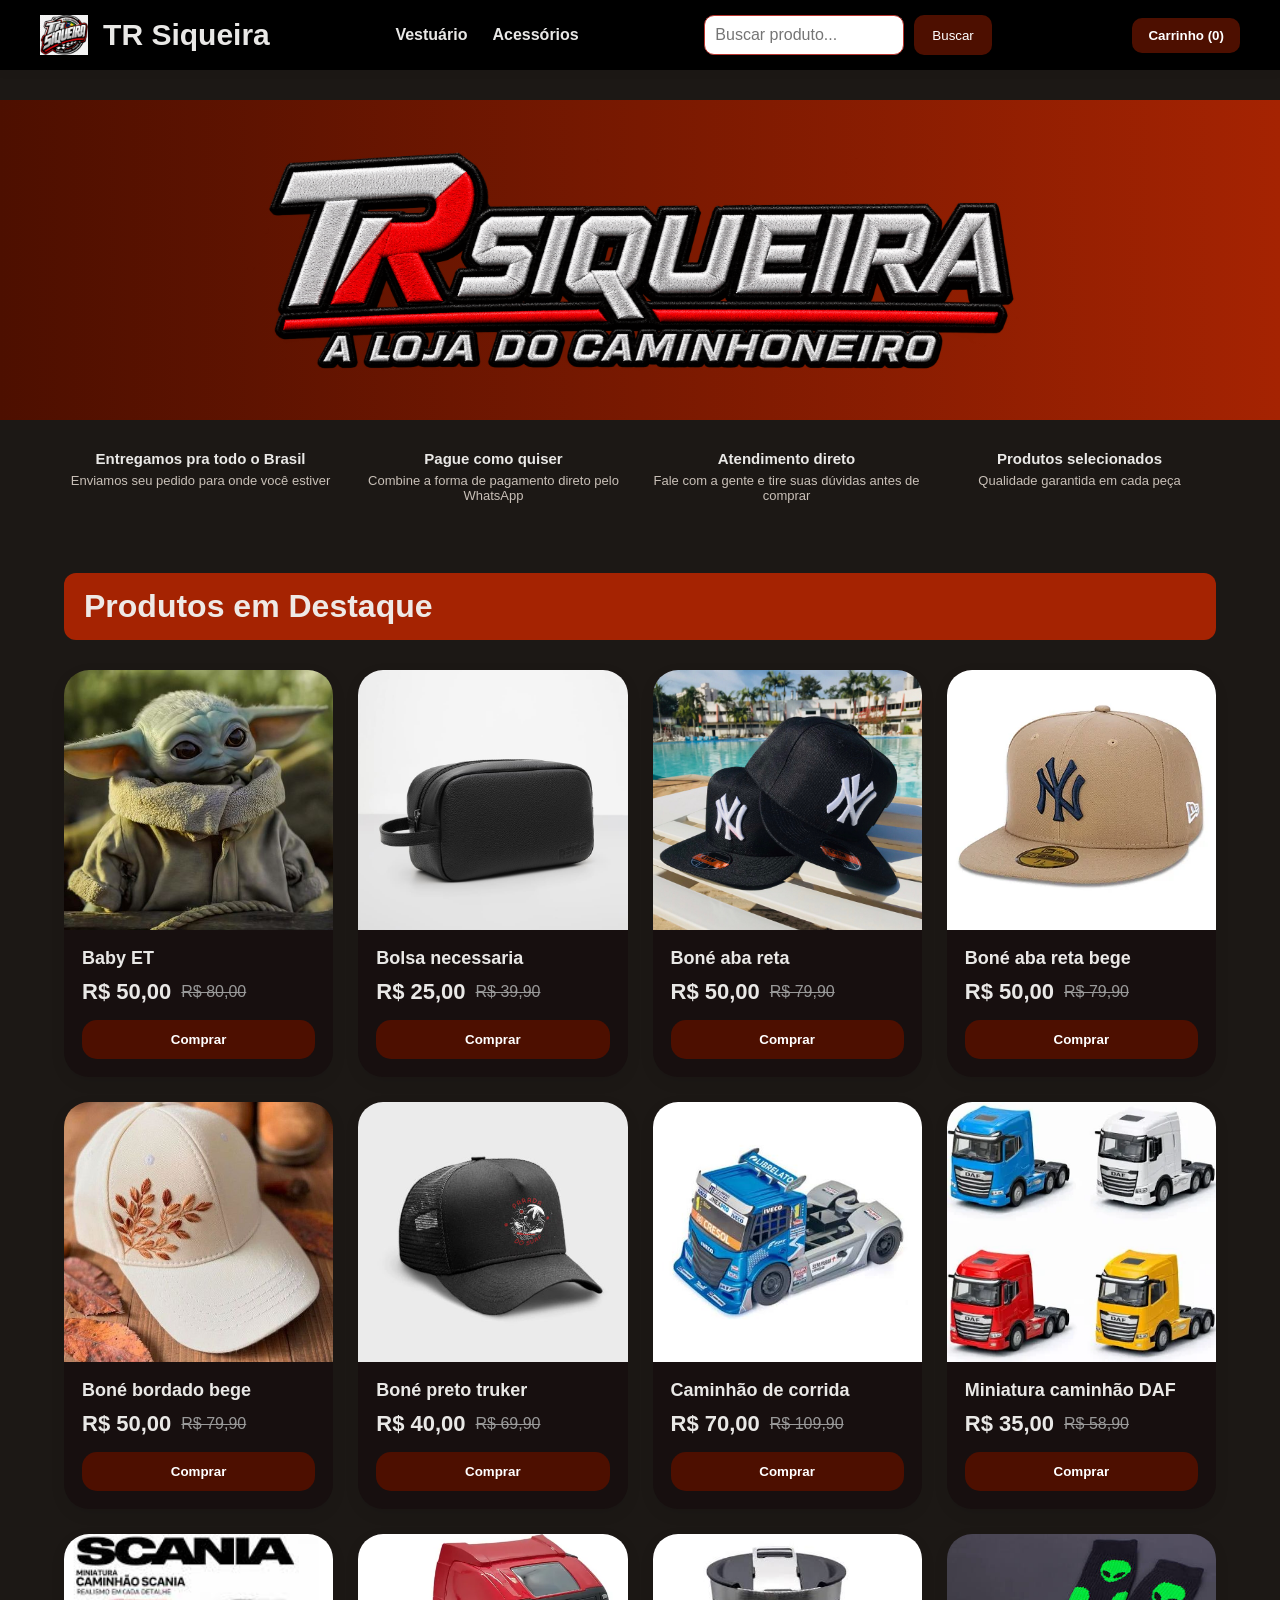
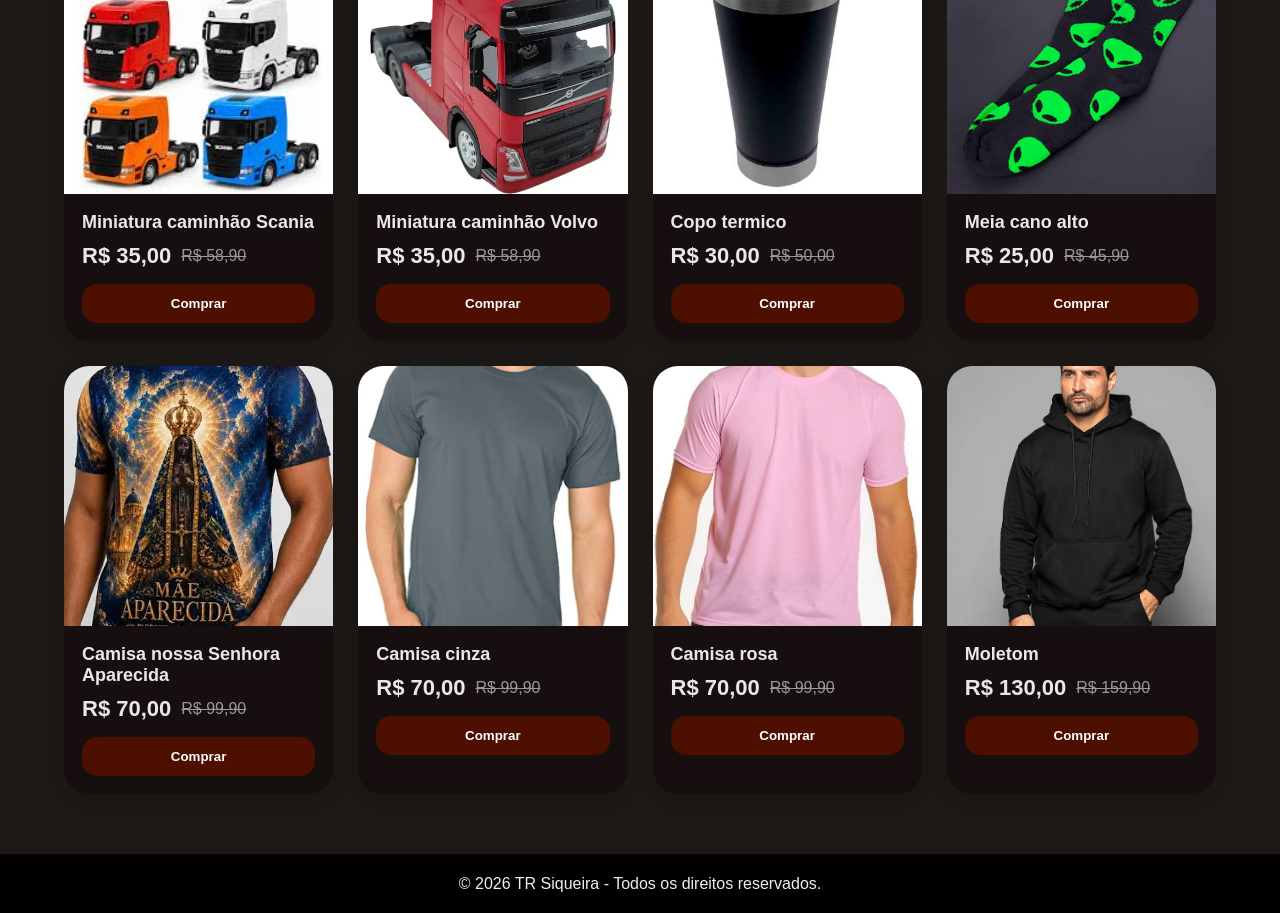
<file: index.html>
<!DOCTYPE html>
<html lang="pt-BR">
<head>
  <meta charset="UTF-8" />
  <meta name="viewport" content="width=device-width, initial-scale=1.0" />
  <title>TR Siqueira</title>
  <link rel="stylesheet" href="css.css" />
</head>
<body>

  <header>
    <div class="logo"><img src="imagens/img-tr.jpg" alt="Logo TR Siqueira"> TR Siqueira</div>

    <nav>
      <a href="roupas.html">Vestuário</a>
      <a href="acessorios.html">Acessórios</a>
    </nav>
  </header>

  <section class="banner">
    <div>
      <img src="imagens/baner.png" alt="Banner da Loja" />
    </div>
  </section>

  <section class="trust-badges">
    <div class="trust-badge">
      <h3>Entregamos pra todo o Brasil</h3>
      <p>Enviamos seu pedido para onde você estiver</p>
    </div>
    <div class="trust-badge">
      <h3>Pague como quiser</h3>
      <p>Combine a forma de pagamento direto pelo WhatsApp</p>
    </div>
    <div class="trust-badge">
      <h3>Atendimento direto</h3>
      <p>Fale com a gente e tire suas dúvidas antes de comprar</p>
    </div>
    <div class="trust-badge">
      <h3>Produtos selecionados</h3>
      <p>Qualidade garantida em cada peça</p>
    </div>
  </section>

  <section class="products-section">
    <div class="section-title">
      <h2>Produtos em Destaque</h2>
    </div>

    <div class="products-grid" id="productsGrid"></div>
  </section>

  <footer>
    © 2026 TR Siqueira - Todos os direitos reservados.
  </footer>

  <script src="script.js"></script>

</body>
</html>
</file>
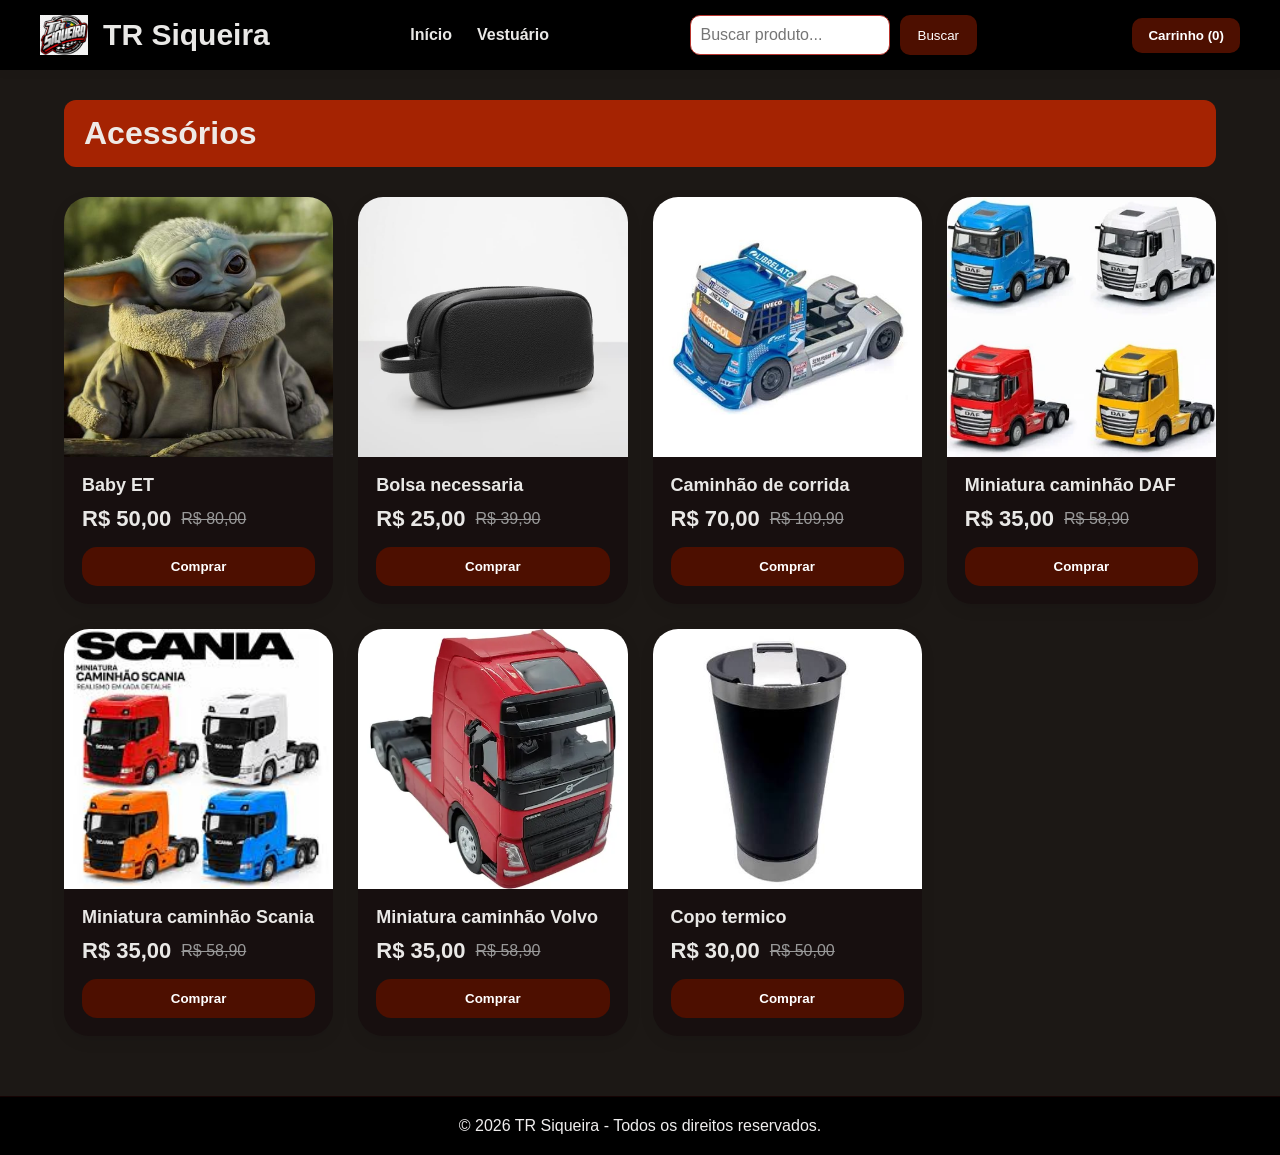
<file: acessorios.html>
<!DOCTYPE html>
<html lang="pt-BR">
<head>
  <meta charset="UTF-8" />
  <meta name="viewport" content="width=device-width, initial-scale=1.0" />
  <title>TR Siqueira - Acessórios</title>
  <link rel="stylesheet" href="css.css" />
</head>
<body>

  <header>
    <div class="logo"><img src="imagens/img-tr.jpg" alt="Logo TR Siqueira"> TR Siqueira</div>

    <nav>
      <a href="index.html">Início</a>
      <a href="roupas.html">Vestuário</a>
     
    </nav>
  </header>

  <section class="products-section">
    <div class="section-title">
      <h2>Acessórios</h2>
    </div>

    <div class="products-grid" id="productsGrid"></div>
  </section>

  <footer>
    © 2026 TR Siqueira - Todos os direitos reservados.
  </footer>

  <script>
    // Diz ao script.js para mostrar só os produtos dessa categoria.
    const categoriasPagina = ['acessorios'];
  </script>
  <script src="script.js"></script>

</body>
</html>
</file>
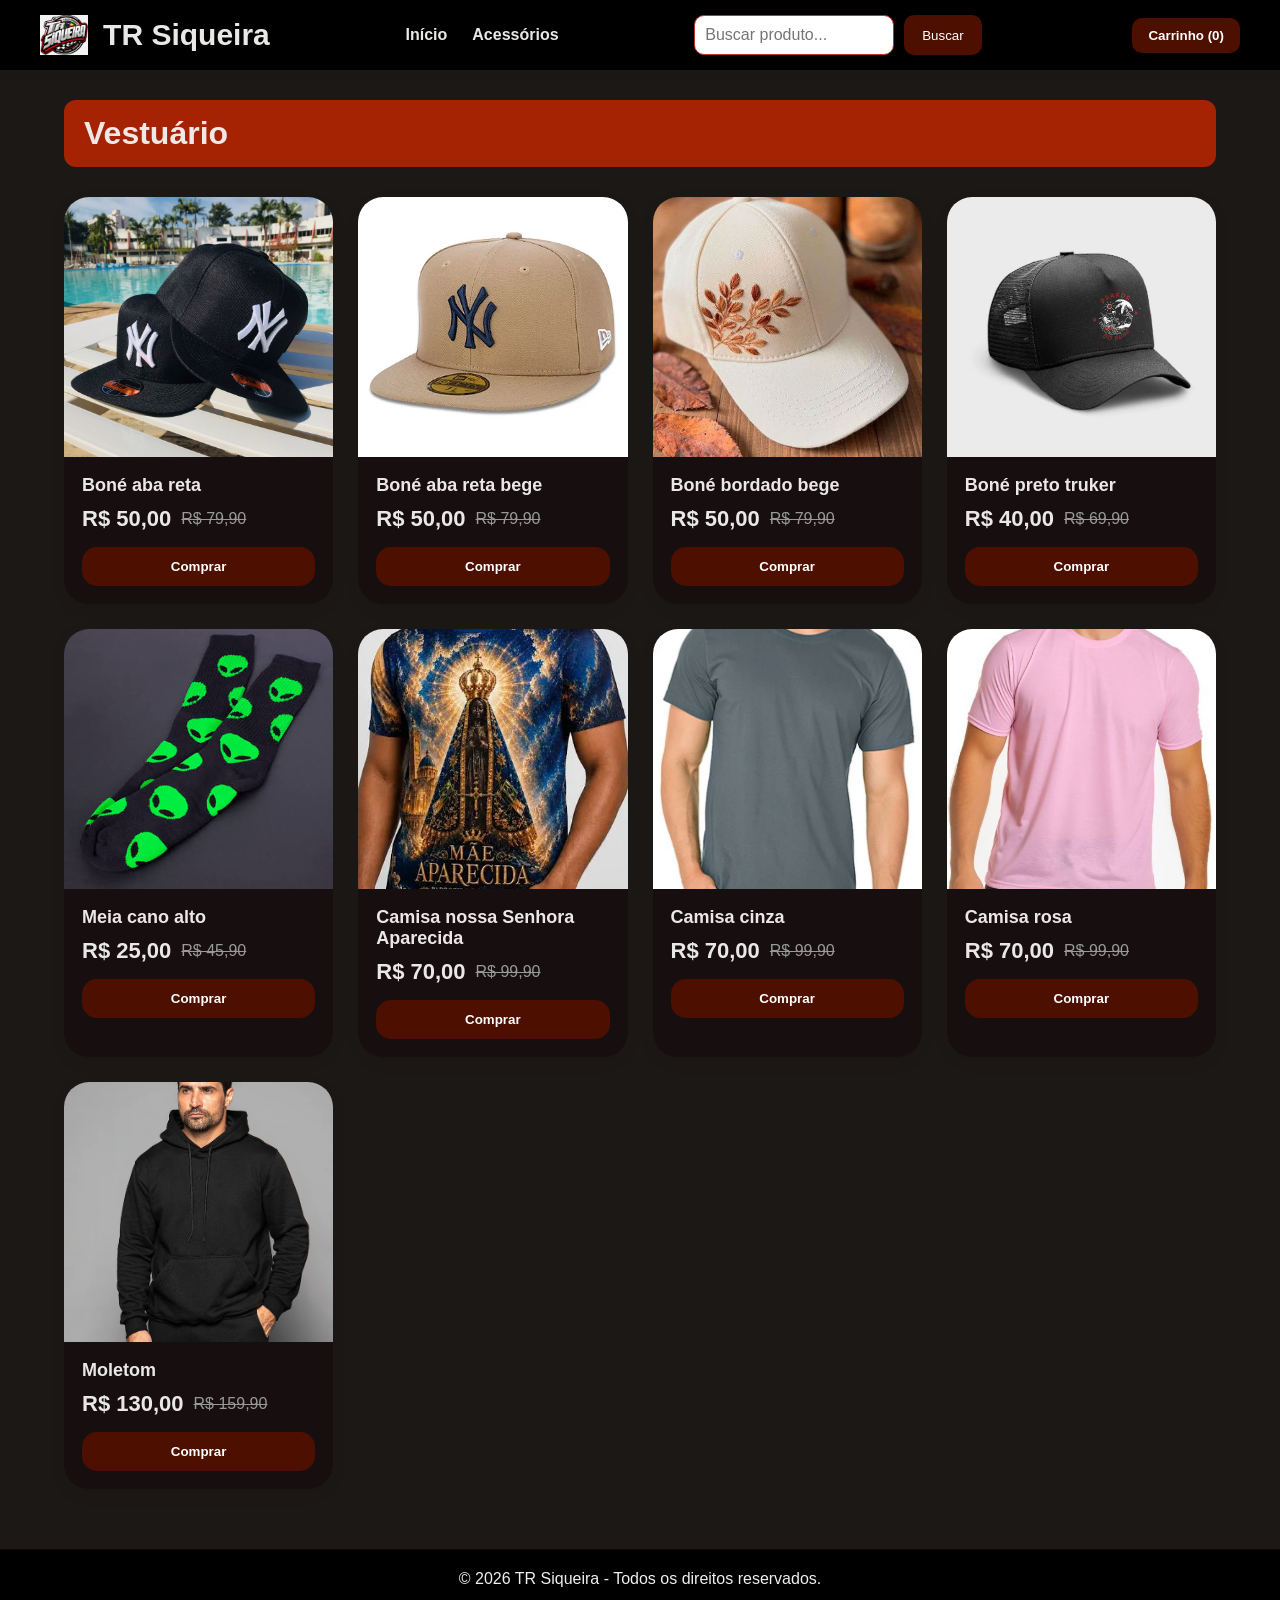
<file: roupas.html>
<!DOCTYPE html>
<html lang="pt-BR">
<head>
  <meta charset="UTF-8" />
  <meta name="viewport" content="width=device-width, initial-scale=1.0" />
  <title>TR Siqueira - Vestuário</title>
  <link rel="stylesheet" href="css.css" />
</head>
<body>

  <header>
    <div class="logo"><img src="imagens/img-tr.jpg" alt="Logo TR Siqueira"> TR Siqueira</div>

    <nav>
      <a href="index.html">Início</a>
      <a href="acessorios.html">Acessórios</a>
    
    </nav>
  </header>

  <section class="products-section">
    <div class="section-title">
      <h2>Vestuário</h2>
    </div>

    <div class="products-grid" id="productsGrid"></div>
  </section>

  <footer>
    © 2026 TR Siqueira - Todos os direitos reservados.
  </footer>

  <script>
    // Mostra os produtos de ambas as categorias de roupa.
    const categoriasPagina = ['masculino', 'feminino'];
  </script>
  <script src="script.js"></script>

</body>
</html>
</file>
<file: css.css>
:root {
      --color-dourado: #f1f0edf7;
      --color-dourado-claro: #ee6a63;
      --color-preto: #000000;
      --color-marrom: #1c1815;
      --color-vinho: #4D0F00;
      --color-vinho-claro: #a52302;
    }

 * {
      margin: 0;
      padding: 0;
      box-sizing: border-box;
      font-family: Arial, sans-serif;
    }

    html {
      height: 100%;
    }

    body {
      background: var(--color-marrom);
      color: var(--color-dourado);
      min-height: 100vh;
      display: flex;
      flex-direction: column;
    }

    header {
      background: black;
      padding: 15px 40px;
      display: flex;
      justify-content: space-between;
      align-items: center;
      box-shadow: 0 2px 10px rgba(0,0,0,0.05);
      position: sticky;
      top: 0;
      z-index: 100;
      flex-wrap: wrap;
      gap: 15px;
    }

    .logo {
      font-size: 30px;
      font-weight: bold;
      color: var(--color-dourado);
      display: flex;
      align-items: center;
    }

    .logo img {
      height: 40px;
      margin-right: 15px;
    }

    nav {
      display: flex;
      gap: 25px;
    }

    nav a {
      text-decoration: none;
      color: var(--color-dourado);
      font-weight: bold;
      transition: 0.3s;
    }

    nav a:hover {
      color: var(--color-dourado-claro);
    }

    .search-box {
      display: flex;
      gap: 10px;
    }

    .search-box input {
      padding: 10px;
      border-radius: 10px;
      border: 1px solid #b9352e;
      width: 200px;
      font-size: 16px;
    }

    .search-box button {
      background: var(--color-vinho);
      color: white;
      border: none;
      padding: 10px 18px;
      border-radius: 10px;
      cursor: pointer;
      transition: 0.3s;
    }

    .search-box button:hover {
      background: var(--color-vinho-claro);
    }

    .banner {
      margin: 30px auto;
      width: 100%;
      height: 320px;
      background: linear-gradient(90deg, var(--color-vinho), var(--color-vinho-claro));
      display: flex;
      align-items: center;
      justify-content: center;
      text-align: center;
      color: var(--color-dourado);
      padding: 20px;
      overflow: hidden;
    }

    .banner img {
      height: 260px;
      max-height: 100%;
      margin: auto;
      max-width: 100%;
      object-fit: contain;
    }

    .trust-badges {
      width: 90%;
      margin: 0 auto 40px;
      display: grid;
      grid-template-columns: repeat(auto-fit, minmax(160px, 1fr));
      gap: 20px;
      text-align: center;
    }

    .trust-badge h3 {
      font-size: 15px;
      margin-bottom: 6px;
      color: var(--color-dourado);
    }

    .trust-badge p {
      font-size: 13px;
      color: #c9c0b8;
    }

    .products-section {
      width: 90%;
      margin: auto;
      padding-bottom: 60px;
    }

    .section-title {
      display: flex;
      justify-content: space-between;
      align-items: center;
      margin-bottom: 30px;
      margin-top: 30px;
      background: var(--color-vinho-claro);
      width: 100%;
      border-radius: 12px;
      padding: 15px 20px;
    }

    .section-title h2 {
      font-size: 32px;
    }

    .products-grid {
      display: grid;
      grid-template-columns: repeat(auto-fit, minmax(220px, 1fr));
      gap: 25px;
    }

    .product-card {
      background: rgb(23, 15, 15);
      border-radius: 25px;
      overflow: hidden;
      box-shadow: 0 5px 15px rgba(0,0,0,0.08);
      transition: 0.3s;
    }

    .product-card:hover {
      transform: translateY(-5px);
      box-shadow: 0 10px 25px rgba(0,0,0,0.12);
    }

    .product-image {
      height: 260px;
      background: #95727f;
      display: flex;
      align-items: center;
      justify-content: center;
      color: #c20000;
      font-weight: bold;
    }

    .product-info {
      padding: 18px;
    }

    .product-info h3 {
      margin-bottom: 10px;
      font-size: 18px;
    }

    .price {
      display: flex;
      align-items: center;
      gap: 10px;
      margin-bottom: 15px;
    }

    .new-price {
      color: var(--color-dourado);
      font-size: 22px;
      font-weight: bold;
    }

    .old-price {
      color: #999;
      text-decoration: line-through;
    }

    .buy-btn {
      width: 100%;
      padding: 12px;
      border: none;
      border-radius: 15px;
      background: var(--color-vinho);
      color: white;
      font-weight: bold;
      cursor: pointer;
      transition: 0.3s;
    }

    .buy-btn:hover {
      background: var(--color-vinho-claro);
    }

    footer {
      background: rgb(0, 0, 0);
      padding: 20px;
      text-align: center;
      border-top: 1px solid #150303;
      color: #f0eeee;
      margin-top: auto;
    }

    @media (max-width: 768px) {
      header {
        flex-direction: column;
        align-items: stretch;
        gap: 12px;
        padding: 15px 20px;
      }

      .logo {
        justify-content: center;
        font-size: 22px;
      }

      nav {
        flex-wrap: wrap;
        justify-content: center;
        gap: 15px;
        font-size: 14px;
      }

      .search-box {
        width: 100%;
      }

      .search-box input {
        flex: 1;
        width: auto;
      }

      #cartBtn {
        width: 100%;
        margin-left: 0;
      }

      .banner h1 {
        font-size: 36px;
      }

      .banner p {
        font-size: 16px;
      }

      .trust-badges {
        grid-template-columns: repeat(2, 1fr);
      }

      .products-grid {
        grid-template-columns: repeat(2, 1fr);
        gap: 12px;
      }

      .product-image {
        height: 150px;
      }

      .product-info {
        padding: 10px;
      }

      .product-info h3 {
        font-size: 14px;
      }

      .new-price {
        font-size: 16px;
      }

      .old-price {
        font-size: 12px;
      }

      .buy-btn {
        font-size: 13px;
        padding: 8px;
      }
    }
</file>
